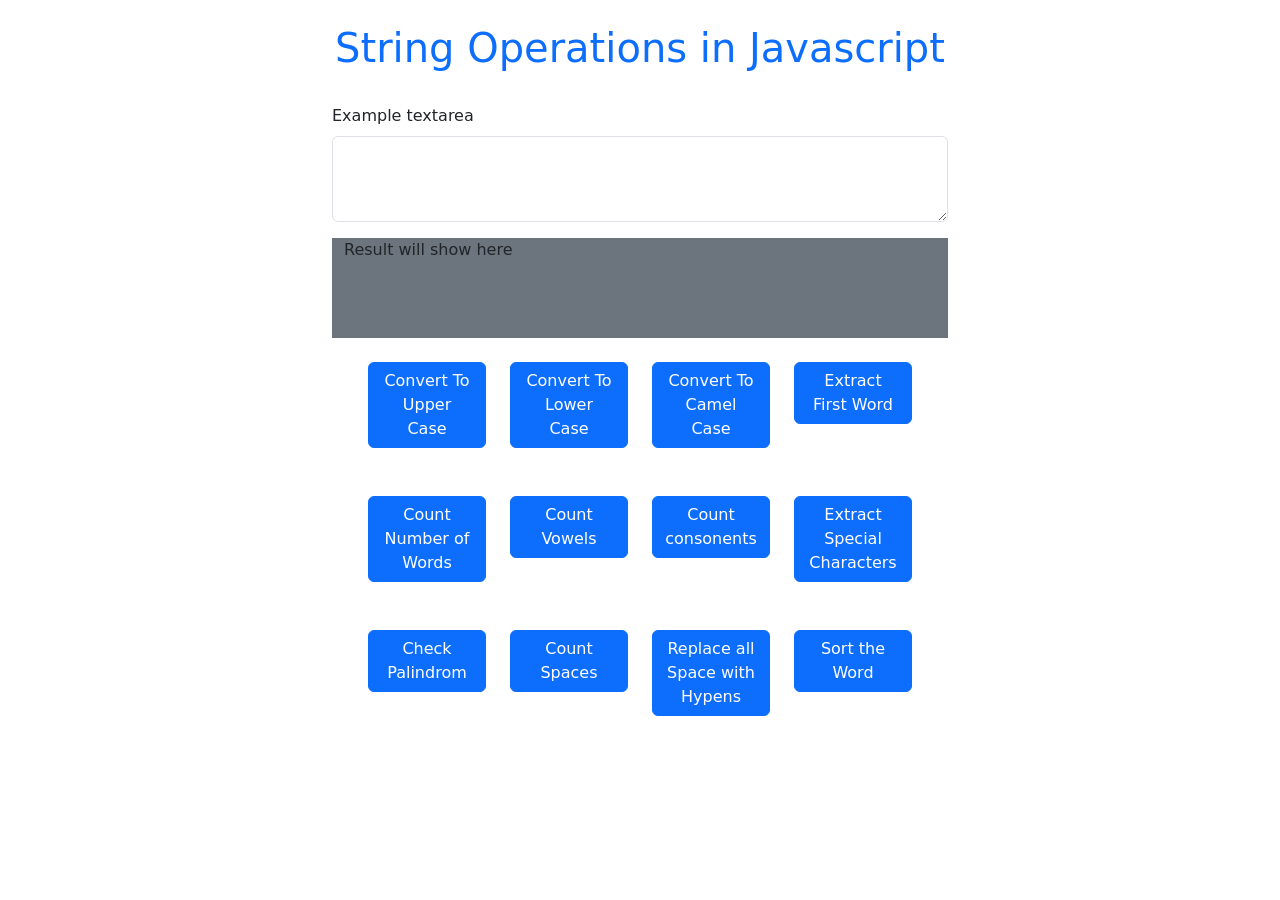
<file: index.html>
<!doctype html>
<html lang="en">

<head>
    <meta charset="utf-8">
    <meta name="viewport" content="width=device-width, initial-scale=1">
    <title>String Operations</title>
    <link href="https://cdn.jsdelivr.net/npm/bootstrap@5.3.8/dist/css/bootstrap.min.css" rel="stylesheet"
        integrity="sha384-sRIl4kxILFvY47J16cr9ZwB07vP4J8+LH7qKQnuqkuIAvNWLzeN8tE5YBujZqJLB" crossorigin="anonymous">
</head>

<body>
    <h1 class="text-primary p-4 text-center">String Operations in Javascript</h1>

    <div class="container w-50">
        <div class="mb-3">
            <label for="inputPara" class="form-label">Example textarea</label>
            <textarea class="form-control" id="inputPara" rows="3"></textarea>
        </div>
        <div class="container bg-secondary" style="height:100px" id="result">
            Result will show here

        </div>
        <div class="container">
            <div class="row p-4">
                <div class="col">
                    <button class="btn btn-primary" onclick="convertToUpperCase()">Convert To Upper Case</button>
                </div>
                <div class="col">
                    <button class="btn btn-primary" onclick="convertToLowerCase()">Convert To Lower Case</button>
                </div>
                <div class="col">
                    <button class="btn btn-primary" onclick="camelCase()">Convert To Camel Case</button>
                </div>
                <div class="col">
                    <button class="btn btn-primary" onclick="extractFirstWord()">Extract First Word</button>
                </div>
            </div>
            <div class="row p-4">
                <div class="col">
                    <button class="btn btn-primary" onclick="countNoOfWords()">Count Number of Words</button>
                </div>
                <div class="col">
                    <button class="btn btn-primary" onclick="countVowels()">Count Vowels</button>
                </div>
                <div class="col">
                    <button class="btn btn-primary" onclick="countConsonents()">Count consonents</button>
                </div>
                <div class="col ">
                    <button class="btn btn-primary" onclick="extraSpecialCharacters()">Extract Special Characters</button>
                </div>
            </div>
            <div class="row p-4">
                <div class="col">
                    <button class="btn btn-primary" onclick="checkPalindrome()">Check Palindrom</button>
                </div>
                <div class="col">
                    <button class="btn btn-primary" onclick="countSpace()">Count Spaces</button>
                </div>
                <div class="col">
                    <button class="btn btn-primary" onclick="replaceSpaces()">Replace all Space with Hypens</button>
                </div>
                <div class="col ">
                    <button class="btn btn-primary" onclick="sortWordsAlpha()">Sort the Word</button>
                </div>
            </div>
        </div>
    </div>
    <script src="script.js"></script>
    <script src="https://cdn.jsdelivr.net/npm/bootstrap@5.3.8/dist/js/bootstrap.bundle.min.js"
        integrity="sha384-FKyoEForCGlyvwx9Hj09JcYn3nv7wiPVlz7YYwJrWVcXK/BmnVDxM+D2scQbITxI"
        crossorigin="anonymous"></script>
</body>

</html>
</file>
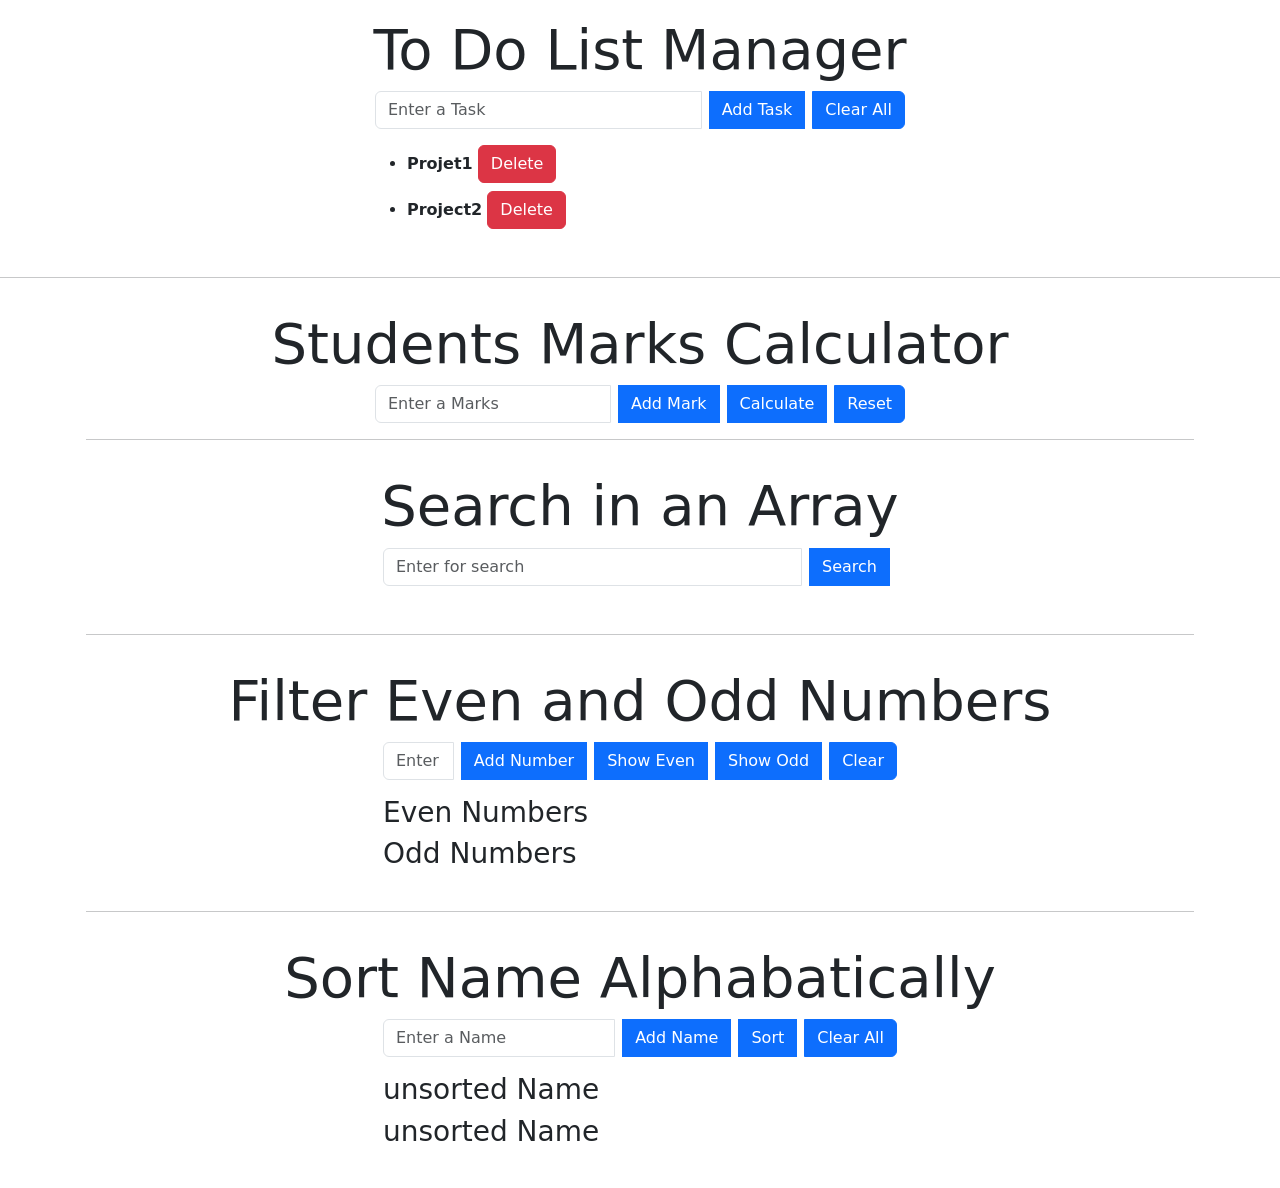
<file: ArrayAssignProject/arrayAssignProj.html>
<!doctype html>
<html lang="en">

<head>
    <meta charset="utf-8">
    <meta name="viewport" content="width=device-width, initial-scale=1">
    <title>Bootstrap demo</title>
    <link href="https://cdn.jsdelivr.net/npm/bootstrap@5.3.8/dist/css/bootstrap.min.css" rel="stylesheet"
        integrity="sha384-sRIl4kxILFvY47J16cr9ZwB07vP4J8+LH7qKQnuqkuIAvNWLzeN8tE5YBujZqJLB" crossorigin="anonymous">
</head>

<body>
    <div class="container p-3">
        <h1 class="display-4 text-center">To Do List Manager</h1>
        <div class="container w-50">
            <div class="input-group mb-3">
                <input type="text" class="form-control me-2" placeholder="Enter a Task" id="inputTask">
                <button class="btn btn-primary me-2" onclick="addNewTask()">Add Task</button>
                <button class="btn btn-primary" onclick="clearAll()">Clear All</button>
            </div>
            <ul id="lists"> </ul>
        </div>
    </div>

    <hr>

    <div class="container p-3">
        <h1 class="display-4 text-center">Students Marks Calculator</h1>
        <div class="container w-50">
            <div class="input-group mb-3">
                <input type="text" class="form-control me-2" placeholder="Enter a Marks" id="inputMarks">
                <button class="btn btn-primary me-2" onclick="addMarks()">Add Mark</button>
                <button class="btn btn-primary me-2" onclick="calculate()">Calculate</button>
                <button class="btn btn-primary" onclick="reset()">Reset</button>
                
                
            </div>
            <div>
                <h4 id="total"></h4>
                <h4 id="average"></h4>
                <h4 id="highest"></h4>
                <h4 id="lowest"></h4>
                
            </div>
    </div>

    <hr>

    <div class="container p-3">
        <h1 class="display-4 text-center">Search in an Array</h1>
        <div class="container w-50">
            <div class="input-group mb-3">
                <input type="text" class="form-control me-2" placeholder="Enter for search" id="inputSearch">
                <button class="btn btn-primary me-2" onclick="addSearch()">Search</button><br>
                <p id="result"></p>
            </div>
        </div>
    </div>
    <hr>

    <div class="container p-3">
        <h1 class="display-4 text-center">Filter Even and Odd Numbers</h1>
        <div class="container w-50">
            <div class="input-group mb-3">
                <input type="text" class="form-control me-2" placeholder="Enter a Number" id="inputNumber">
                <button class="btn btn-primary me-2" onclick="addNumbers()">Add Number</button>
                <button class="btn btn-primary me-2" onclick="showEven()">Show Even</button>
                <button class="btn btn-primary me-2" onclick="showOdd()">Show Odd</button>
                <button class="btn btn-primary" onclick="clearNumbers()">Clear</button>
            </div>
            <h3>Even Numbers</h3>
            <div id="evenNUmbers"></div>
            <h3>Odd Numbers</h3>
            <div id="oddNumbers"></div>
        </div>
    </div>
    <hr>

    <div class="container p-3">
        <h1 class="display-4 text-center">Sort Name Alphabatically</h1>
        <div class="container w-50">
            <div class="input-group mb-3">
                <input type="text" class="form-control me-2" placeholder="Enter a Name" id="inputName">
                <button class="btn btn-primary me-2" onclick="addName()">Add Name</button>
                <button class="btn btn-primary me-2" onclick="sortArray()">Sort</button>
                <button class="btn btn-primary" onclick="clearNames()">Clear All</button>

            </div>
            <h3>unsorted Name</h3>
            <div id="unsortedName"></div>
            <h3>unsorted Name</h3>
            <div id="sortedName"></div>
        </div>
    </div>

    <script src="arrayAssignproj.js"></script>
    <script src="https://cdn.jsdelivr.net/npm/bootstrap@5.3.8/dist/js/bootstrap.bundle.min.js"
        integrity="sha384-FKyoEForCGlyvwx9Hj09JcYn3nv7wiPVlz7YYwJrWVcXK/BmnVDxM+D2scQbITxI"
        crossorigin="anonymous"></script>
</body>

</html>
</file>
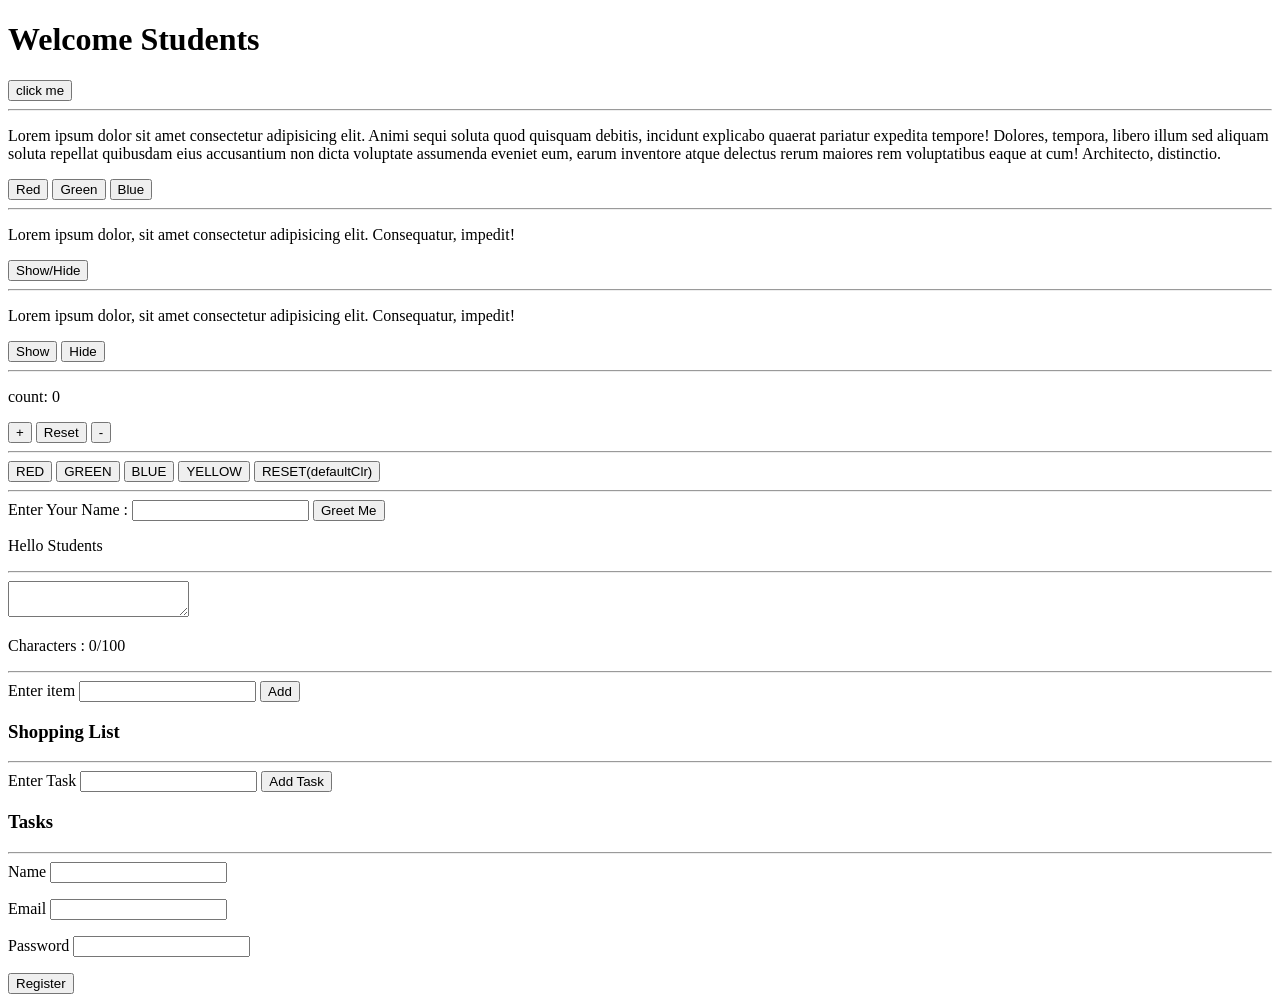
<file: DOM/domTasks.html>
<!DOCTYPE html>
<html lang="en">

<head>
    <meta charset="UTF-8">
    <meta name="viewport" content="width=device-width, initial-scale=1.0">
    <title>DOM Tasks</title>
</head>

<body>
    <!-- // Heading -->
    <h1 id="headigOne">Welcome Students</h1>
    <button id="btnToChange">click me</button>
    <script>
        document.querySelector("#btnToChange").addEventListener("click", () => {
            document.querySelector("#headigOne").textContent = "Welcom To Javascript DOM"
        })
    </script>
    <hr>

    <!-- // Text color Change -->
    <p id="para">Lorem ipsum dolor sit amet consectetur adipisicing elit. Animi sequi soluta quod quisquam debitis,
        incidunt explicabo quaerat pariatur expedita tempore! Dolores, tempora, libero illum sed aliquam soluta repellat
        quibusdam eius accusantium non dicta voluptate assumenda eveniet eum, earum inventore atque delectus rerum
        maiores rem voluptatibus eaque at cum! Architecto, distinctio.</p>
    <button id="redBtn">Red</button>
    <button id="greenBtn">Green</button>
    <button id="blueBtn">Blue</button>
    <script>
        const paraElmt = document.querySelector("#para")
        document.querySelector("#redBtn").addEventListener("click", () => {
            paraElmt.style.color = "Red"
        })
        document.querySelector("#greenBtn").addEventListener("click", () => {
            paraElmt.style.color = "Green"
        })
        document.querySelector("#blueBtn").addEventListener("click", () => {
            paraElmt.style.color = "Blue"
        })
    </script>
    <hr>

    <!-- // Show And Hide content using single Button -->
    <p id="paraOne">Lorem ipsum dolor, sit amet consectetur adipisicing elit. Consequatur, impedit!</p>
    <button id="showHide" onclick="showAndHide()">Show/Hide</button>
    <script>
        const paraOneElmt = document.querySelector("#paraOne")
        function showAndHide() {

            if (paraOneElmt.style.display === "none") {
                paraOneElmt.style.display = "block"
            } else {
                paraOneElmt.style.display = "none"
            }
        }
    </script>
    <hr>

    <!-- // Show And Hide content using separate Button -->
    <p id="paraOnee">Lorem ipsum dolor, sit amet consectetur adipisicing elit. Consequatur, impedit!</p>
    <button id="show" onclick="show()">Show</button>
    <button id="Hide" onclick="Hide()">Hide</button>
    <script>
        const paraOneeElmt = document.querySelector("#paraOnee")
        function show() {
            paraOneeElmt.style.display = "block"
        }
        function Hide() {
            paraOneeElmt.style.display = "none"
        }
    </script>
    <hr>

    <!-- // Counter Button -->
    <p>count: <span id="count"></span></p>
    <button id="increment">+</button>
    <button id="resetBtn">Reset</button>
    <button id="decrement">-</button>
    <script>
        let count = 0
        const countElmt = document.querySelector("#count")
        const incrementElmt = document.querySelector("#increment")
        const resetBtnElmt = document.querySelector("#resetBtn")
        const decrementElmt = document.querySelector("#decrement")
        countElmt.textContent = count
        incrementElmt.addEventListener("click", () => {
            count++
            countElmt.textContent = count
        })
        decrementElmt.addEventListener("click", () => {
            if (count > 0)
                count--
            countElmt.textContent = count
        })
        resetBtnElmt.addEventListener("click", () => {
            count = 0
            countElmt.textContent = count
        })
    </script>
    <hr>

    <!-- //Background Change Button Color -->
    <button id="redBTN">RED</button>
    <button id="greenBTN">GREEN</button>
    <button id="blueBTN">BLUE</button>
    <button id="yellowBTN">YELLOW</button>
    <button id="resetBTN">RESET(defaultClr)</button>

    <script>
        document.querySelector("#redBTN").addEventListener("click", () => {
            document.body.style.backgroundColor = "Red"
        })
        document.querySelector("#greenBTN").addEventListener("click", () => {
            document.body.style.backgroundColor = "Green"
        })
        document.querySelector("#blueBTN").addEventListener("click", () => {
            document.body.style.backgroundColor = "Blue"
        })
        document.querySelector("#yellowBTN").addEventListener("click", () => {
            document.body.style.backgroundColor = "Yellow"
        })
        document.querySelector("#resetBTN").addEventListener("click", () => {
            document.body.style.backgroundColor = ""
        })
    </script>
    <hr>

    <!-- // Greet msg Button with Students Name -->
    <label for="">Enter Your Name : </label>
    <input type="text" id="inputName">
    <button id="greetBtn">Greet Me</button>
    <p id="greeting">Hello Students</p>
    <script>
        const inputNameElmt = document.querySelector("#inputName")
        const greetBtnElmt = document.querySelector("#greetBtn")
        const greetingElmt = document.querySelector("#greeting")

        greetBtnElmt.addEventListener("click", () => {
            const name = inputNameElmt.value

            greetingElmt.textContent = `Hello, ${name}!`
        })


    </script>

    <hr>

    <!-- // TextArea with maxlength -->
    <label for=""></label>
    <textarea name="text" id="textInput" maxlength="100"></textarea>
    <p>Characters : <span id="charCount">0</span>/100</p>
    <p id="msg"></p>
    <script>
        const textInputElmt = document.querySelector("#textInput")
        const charCountElmt = document.querySelector("#charCount")
        const msgElmt = document.querySelector("#msg")

        textInputElmt.addEventListener("input", () => {
            const count = textInputElmt.value.length
            charCountElmt.textContent = count

            if (count === 100) {
                msgElmt.textContent = "Limit has ended"
            } else {
                msgElmt.textContent = ""
            }
        })
    </script>
    <hr>

    <!-- //add and create Shopping List using -->
    <label for="">Enter item</label>
    <input type="text" id="typeInput">
    <button id="addBtn">Add</button>
    <h3>Shopping List</h3>
    <ul id="shoppingList"></ul>
    <script>
        const typeInputElmt = document.querySelector("#typeInput")
        const addBtnElmt = document.querySelector("#addBtn")
        const shoppingListElmt = document.querySelector("#shoppingList")
        addBtnElmt.addEventListener("click", () => {
            const item = typeInputElmt.value
            if (item !== "") {
                const liItem = document.createElement("li")
                liItem.textContent = item
                shoppingListElmt.appendChild(liItem)
                typeInputElmt.value = ""
            }
        })

    </script>
    <hr>

    <!-- // To do list for task -->
    <label for="">Enter Task</label>
    <input type="text" id="taskInput">
    <button id="addTaskBtn">Add Task</button>
    <h3>Tasks</h3>
    <ul id="taskList"></ul>
    <script>
        const taskInputElmt = document.querySelector("#taskInput")
        const addTaskBtnElmt = document.querySelector("#addTaskBtn")
        const taskListElmt = document.querySelector("#taskList")

        addTaskBtnElmt.addEventListener("click", () => {
            const task = taskInputElmt.value
            if (task !== "") {
                const liTask = document.createElement("li")
                liTask.textContent = task
                const dltBtnElmt = document.createElement("button")
                dltBtnElmt.textContent = "Delete"
                liTask.appendChild(dltBtnElmt)
                taskListElmt.appendChild(liTask)
                taskInputElmt.value = ""


                dltBtnElmt.addEventListener("click", () => {
                    liTask.remove()
                })

            }
        })
    </script>

    <hr>

    <!-- Form Validation -->
    <form id="registerForm">
        <div>
            <label for="">Name</label>
            <input type="text" id="nameInput">
            <p id="nameError"></p>
            
        </div>
        <div>
            <label for="">Email</label>
            <input type="email" id="emailInput">
            <p id="emailError"></p>
            
        </div>
        <div>
            <label for="">Password</label>
            <input type="password" id="passwordInput">
            <p id="passwordError"></p>
        </div>
        
        <button type="submit" id="registerBtn">Register</button>
    </form>

    <script>
        const registerFormElmt = document.querySelector("#registerForm")
        const nameInputElmt = document.querySelector("#nameInput")
        const emailInputElmt = document.querySelector("#emailInput")
        const passwordInputElmt = document.querySelector("#passwordInput")
        const registerBtnElmt = document.querySelector("#registerBtn")
        const nameErrorElmt = document.querySelector("#nameError")
        const emailErrorElmt = document.querySelector("#emailError")
        const passwordErrorElmt = document.querySelector("#passwordError")


        registerFormElmt.addEventListener("submit", (event)=>{
            event.preventDefault()

            const name = nameInputElmt.value
            if (name === ""){
                nameErrorElmt.textContent = "Name cannot be empty"
            }else{
                nameErrorElmt.textContent = ""
            }

            const email = emailInputElmt.value
            if (email === ""){
                emailErrorElmt.textContent = "Email cannot be empty"
            }else{
                emailErrorElmt.textContent = ""
            }

            const password = passwordInputElmt.value
            if (password === ""){
                passwordErrorElmt.textContent = "Email cannot be empty"
            }else{
                passwordErrorElmt.textContent = ""
            }
        })
    </script>
</body>

</html>
</file>
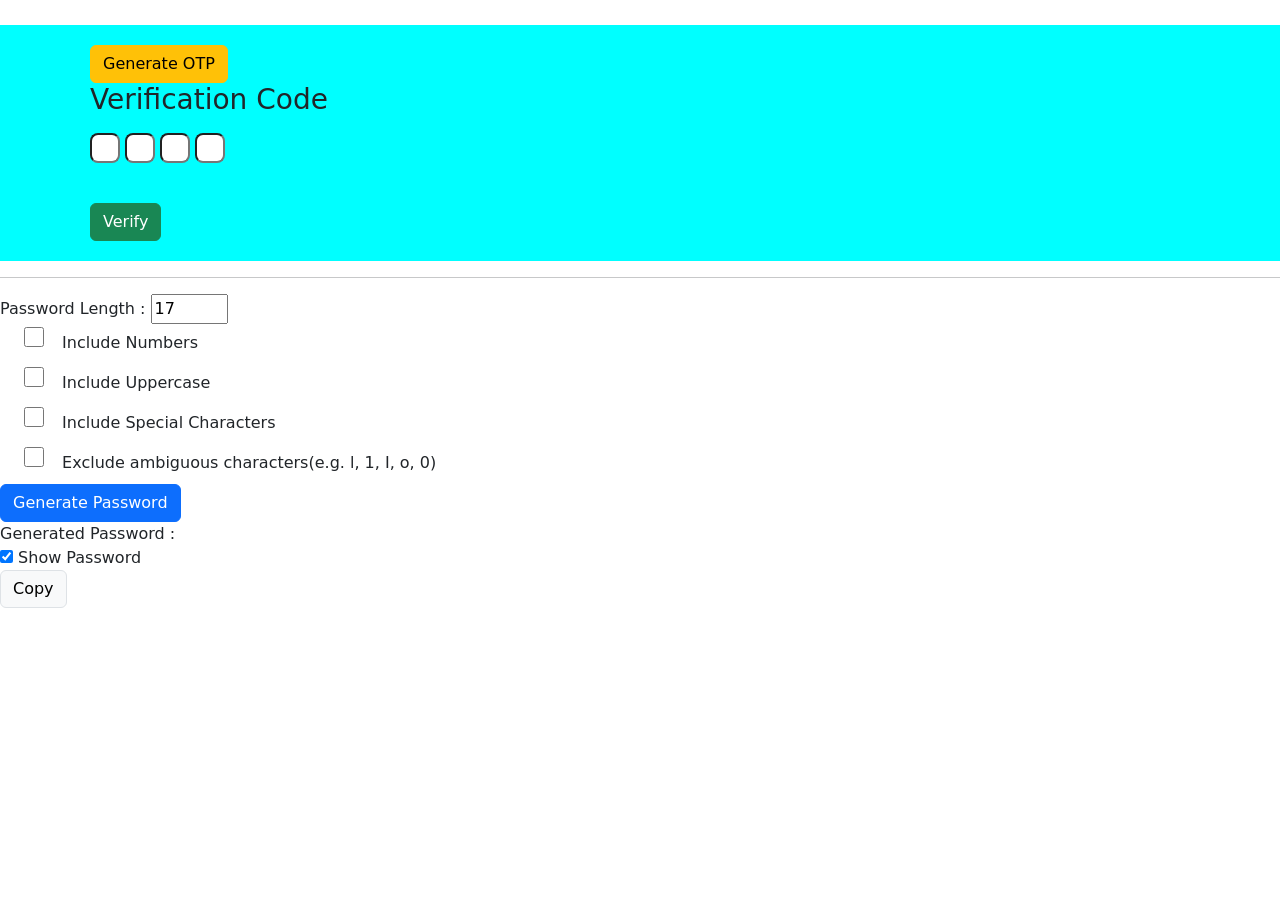
<file: DOM/otpTasks.html>
<!doctype html>
<html lang="en">

<head>
    <meta charset="utf-8">
    <meta name="viewport" content="width=device-width, initial-scale=1">
    <title>Bootstrap demo</title>
    <link href="https://cdn.jsdelivr.net/npm/bootstrap@5.3.8/dist/css/bootstrap.min.css" rel="stylesheet"
        integrity="sha384-sRIl4kxILFvY47J16cr9ZwB07vP4J8+LH7qKQnuqkuIAvNWLzeN8tE5YBujZqJLB" crossorigin="anonymous">
    <style>
        .main_Container {
            background-color: aqua;
            margin-top: 25px;
        }

        .container {
            padding: 20px 20px;


        }

        .otpBox {
            width: 30px;
            height: 30px;
            border-radius: 8px;
        }

        .btnCheck {
            width: 20px;
            height: 20px;
        }
    </style>
</head>

<body>
    <div class="main_Container">
        <div class="container">
            <button class="btn btn-warning" id="generateOtp" onclick="generateOtp()">Generate OTP</button>
            <div class="" id="otpDisplay"></div>

            <h3>Verification Code</h3>
            <p></p>
            <div>
                <input type="text" maxlength="1" class="otpBox" id="otpBox1">
                <input type="text" maxlength="1" class="otpBox" id="otpBox2">
                <input type="text" maxlength="1" class="otpBox" id="otpBox3">
                <input type="text" maxlength="1" class="otpBox" id="otpBox4">
                <p id="errorMsg"></p>
                <p id="successfulMsg"></p>
            </div>
            <button class="btn btn-success mt-4" id="verifyBtn">Verify</button>
        </div>
    </div>
    <script>
        //Get Elements

        const otpDisplayElmt = document.querySelector("#otpDisplay")
        const otpBox1Elmt = document.querySelector("#otpBox1")
        const otpBox2Elmt = document.querySelector("#otpBox2")
        const otpBox3Elmt = document.querySelector("#otpBox3")
        const otpBox4Elmt = document.querySelector("#otpBox4")
        const errorMsgElmt = document.querySelector("#errorMsg")
        const successfulMsgElmt = document.querySelector("#successfulMsg")
        const verifyBtnElmt = document.querySelector("#verifyBtn")

        let otp

        function generateOtp() {
            otp = Math.floor(1000 + Math.random() * 9000)
            otpDisplayElmt.textContent = otp
        }

        otpBox1Elmt.addEventListener("input", () => {
            if (otpBox1Elmt.value !== "") {
                otpBox2Elmt.focus()
            }
        })

        otpBox2Elmt.addEventListener("input", () => {
            if (otpBox2Elmt.value !== "") {
                otpBox3Elmt.focus()
            }
        })
        otpBox3Elmt.addEventListener("input", () => {
            if (otpBox3Elmt.value !== "") {
                otpBox4Elmt.focus()
            }
        })

        //Verify Otp

        verifyBtnElmt.addEventListener("click", () => {
            const digit1 = otpBox1Elmt.value
            const digit2 = otpBox2Elmt.value
            const digit3 = otpBox3Elmt.value
            const digit4 = otpBox4Elmt.value

            const otpFrmUser = digit1 + digit2 + digit3 + digit4

            if (otpFrmUser === otp.toString()) {
                alert("OTP Verified Successfully")

            } else {
                alert("Invalid OTP. Please Try Again")

            }
        })
    </script>
    <hr>
    <section>

        <label for="passwordLength">Password Length : </label>
        <input type="number" id="passwordLength" value="17" min="4" max="50">
        <div class="form-check">
            <input type="checkbox" class="btnCheck" id="includeNumbers">
            <label class="btn" for="includeNumbers">Include Numbers</label>
        </div>
        <div class="form-check">

            <input type="checkbox" class="btnCheck" id="includeUppercase">
            <label class="btn" for="includeUppercase">Include Uppercase</label>
        </div>
        <div class="form-check">
            <input type="checkbox" class="btnCheck" id="includeSpecial">
            <label class="btn" for="includeSpecial">Include Special Characters </label>
        </div>
        <div class="form-check">
            <input type="checkbox" class="btnCheck" id="excludeAmbiguou">
            <label class="btn" for="excludeAmbiguou">Exclude ambiguous characters(e.g. l, 1, I, o, 0) </label>
        </div>
        <button class="btn btn-primary" id="generateBtn" onclick="generatePassword()">Generate Password</button>
        <div class="genrateTitle">Generated Password : </div>
        <div id="passwordDisplay"></div>
        <div>
            <input type="checkbox" id="showPassword" checked onchange="showHidePassword()">
            <!--  -->
            <label for="showPassword">Show Password</label>
        </div>
        <div class="strengthContainer">
            <div id="strengthBar">
                <div id="strengthProgress"></div>
            </div>
            <div id="strengthText"></div>
        </div>

        <button class="btn btn-light border" id="copyBtn" onclick="copyPassword()">Copy</button>

    </section>
    <script>
        //store generated Password
        let generatedPassword = ""
        function generatePassword() {
            //get values from HTML
            const length = document.querySelector("#passwordLength").value
            const numbers = document.querySelector("#includeNumbers").checked
            const uppercase = document.querySelector("#includeUppercase").checked
            const special = document.querySelector("#includeSpecial").checked
            const ambiguous = document.querySelector("#excludeAmbiguou").checked

            //Characters set
            let lowercase = "abcdefghijklmnopqrstuvwxyz"
            let upperCase = "ABCDEFGHIJKLMNOPQRSTUVWXYZ"
            let nmbr = "0123456789"
            let specialChar = "!@#$%^&*()_+{}[]<>?"

            //Remove Ambigous characters(looks like to similar)
            if (ambiguous) {
                lowercase = lowercase.replace(/[ilo]/g, "")
                upperCase = upperCase.replace(/[ILO]/g, "")
                nmbr = nmbr.replace(/[10]/g, "")
            }

            // Start with lowercase characters
            let characters = lowercase

            // Add selected character sets
            if (uppercase) {
                characters += upperCase
            }

            if (numbers) {
                characters += nmbr
            }

            if (special) {
                characters += specialChar
            }

            //validation

            if (length < 4 || length > 50) {
                alert("Password length should be between 4 and 50")
                return
            }

            if (characters.length === 0) {
                alert("Please select at least one character type")
                return
            }

            //generate Password

            generatedPassword = ""
            for (let i = 0; i < length; i++) {
                const randomindex = Math.floor(Math.random() * characters.length)
                generatedPassword += characters[randomindex]
            }

            // Display Password
            showHidePassword()

            // Calculate strength
            calculateStrength(generatedPassword);

        }
        // Show / Hide password

        function showHidePassword() {

            const showPassword =
                document.querySelector("#showPassword").checked;

            const passwordDisplay =
                document.querySelector("#passwordDisplay");


            if (generatedPassword === "") {

                passwordDisplay.textContent =
                    "Your password will appear here";

                return;
            }


            if (showPassword) {

                passwordDisplay.textContent =
                    generatedPassword;

            } else {

                passwordDisplay.textContent =
                    "*".repeat(generatedPassword.length);

            }

        }



        // Password strength

        function calculateStrength(password) {

            let score = 0;


            // Length

            if (password.length >= 8) {
                score++;
            }

            if (password.length >= 12) {
                score++;
            }

            if (password.length >= 16) {
                score++;
            }


            // Lowercase

            if (/[a-z]/.test(password)) {
                score++;
            }


            // Uppercase

            if (/[A-Z]/.test(password)) {
                score++;
            }


            // Number

            if (/[0-9]/.test(password)) {
                score++;
            }


            // Special character

            if (/[^A-Za-z0-9]/.test(password)) {
                score++;
            }


            const strengthProgress =
                document.querySelector("#strengthProgress");

            const strengthText =
                document.querySelector("#strengthText");


            if (score <= 2) {

                strengthProgress.style.width = "25%";
                strengthProgress.style.backgroundColor = "red";

                strengthText.textContent = "Weak";

            } else if (score <= 4) {

                strengthProgress.style.width = "50%";
                strengthProgress.style.backgroundColor = "orange";

                strengthText.textContent = "Medium";

            } else if (score <= 6) {

                strengthProgress.style.width = "75%";
                strengthProgress.style.backgroundColor = "yellow";

                strengthText.textContent = "Strong";

            } else {

                strengthProgress.style.width = "100%";
                strengthProgress.style.backgroundColor = "green";

                strengthText.textContent = "Very Strong";

            }

        }



        // Copy password

        function copyPassword() {

            if (generatedPassword === "") {

                alert("Please generate a password first.");

                return;
            }


            navigator.clipboard.writeText(generatedPassword)
                .then(function () {

                    alert("Password copied!");

                })
                .catch(function () {

                    alert("Unable to copy password.");

                });
        }
        
    </script>
    <script src="https://cdn.jsdelivr.net/npm/bootstrap@5.3.8/dist/js/bootstrap.bundle.min.js"
        integrity="sha384-FKyoEForCGlyvwx9Hj09JcYn3nv7wiPVlz7YYwJrWVcXK/BmnVDxM+D2scQbITxI" crossorigin="anonymous">
        </script>
</body>

</html>
</file>
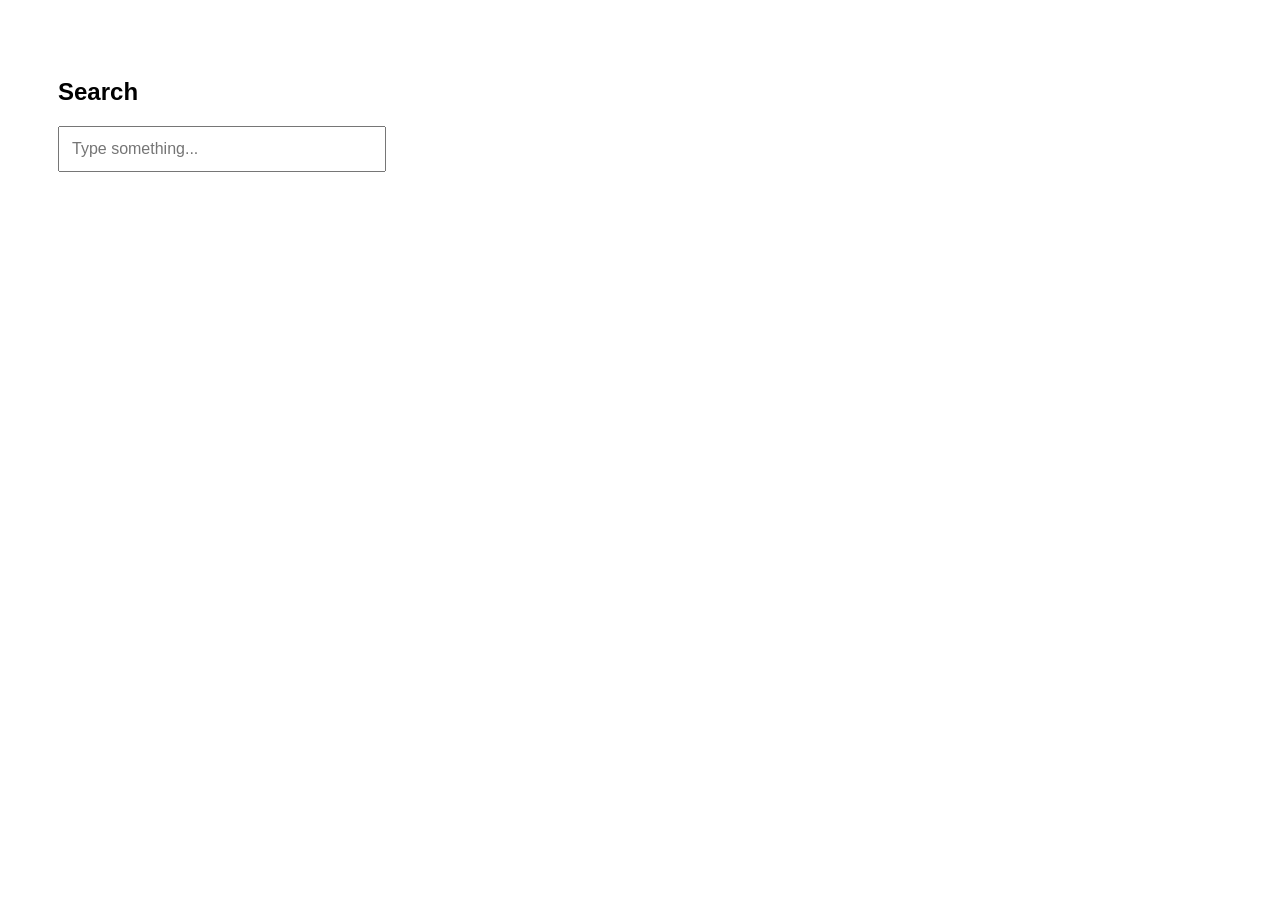
<file: PracticeJSProg/Task10.html>
<!DOCTYPE html>
<html lang="en">
<head>
    <meta charset="UTF-8">
    <meta name="viewport" content="width=device-width, initial-scale=1.0">
    <title>Debounce Example</title>

    <style>
        body {
            font-family: Arial, sans-serif;
            padding: 50px;
        }

        #search {
            width: 300px;
            padding: 12px;
            font-size: 16px;
        }

        #result {
            margin-top: 20px;
            font-size: 18px;
        }
    </style>
</head>

<body>

    <h2>Search</h2>

    <input 
        type="text" 
        id="search" 
        placeholder="Type something..."
    >

    <div id="result"></div>
    <script src="./Task10.js"></script>
</body>
<script src="./Task10.js"></script>
</html>
</file>
